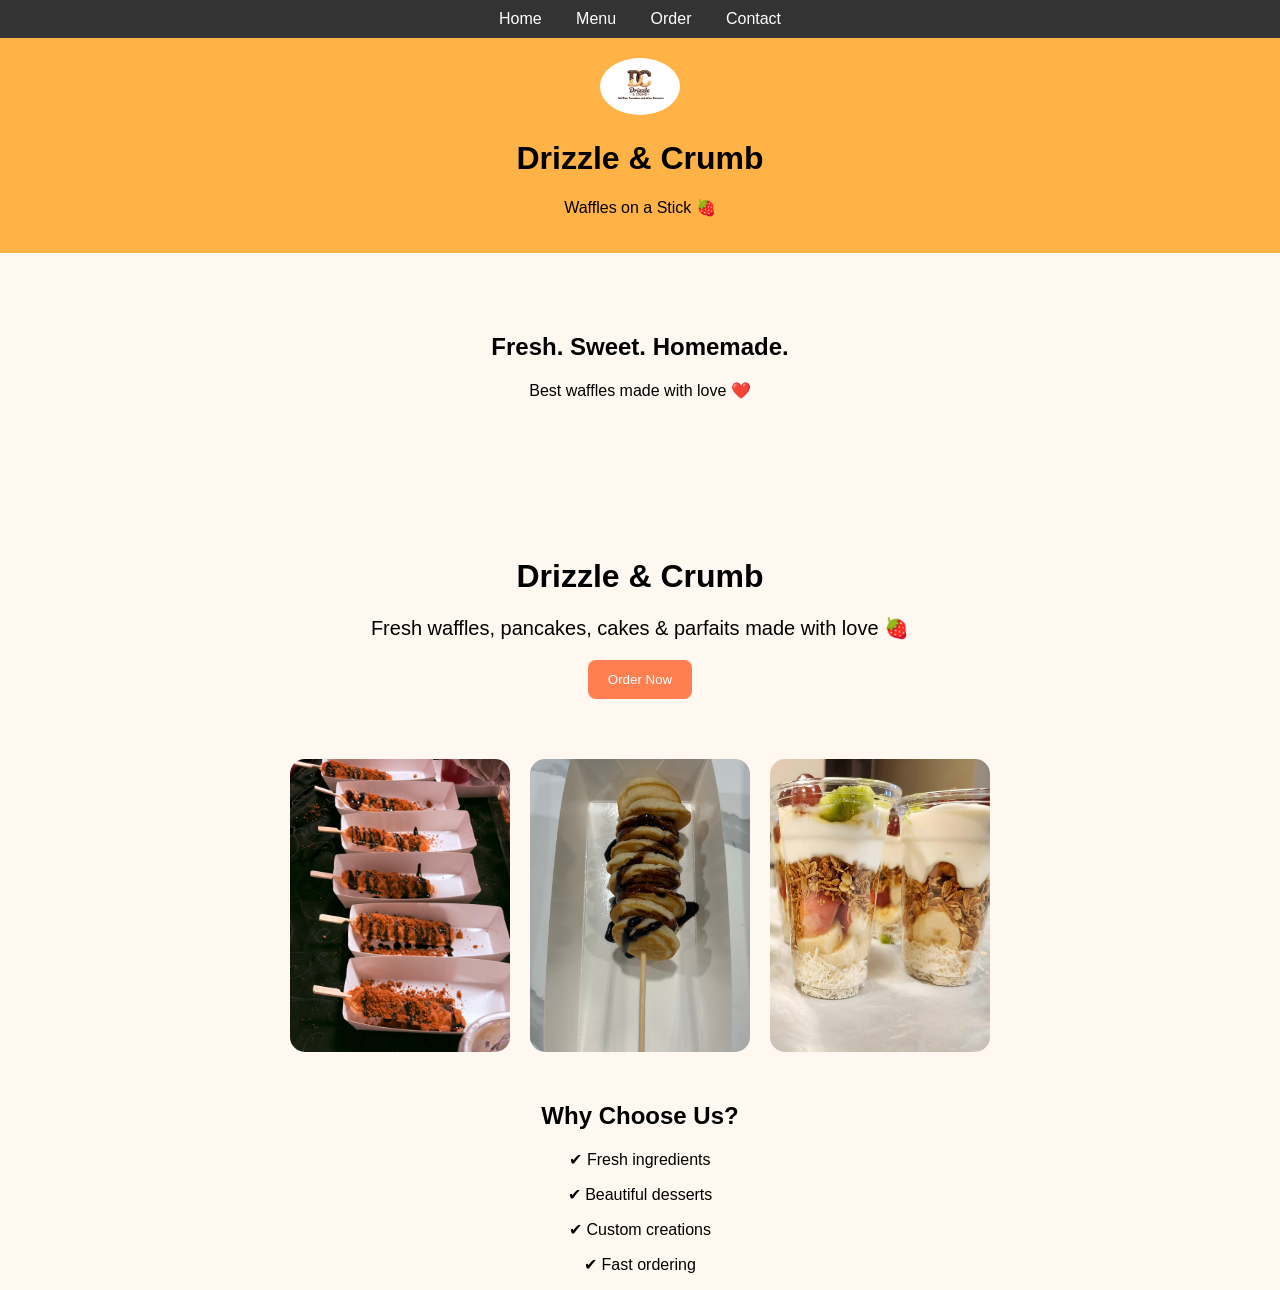
<file: index.html>
<!DOCTYPE html>
<html>
<head>
  <title>Drizzle & Crumb</title>

  <meta name="viewport" content="width=device-width, initial-scale=1.0">

  <link rel="manifest" href="manifest.json">

  <meta name="theme-color" content="#ff7f50">

  <meta name="apple-mobile-web-app-capable" content="yes">

  <link rel="stylesheet" href="styles.css">
</head>

<body>

<nav>
  <a href="index.html">Home</a>
  <a href="menu.html">Menu</a>
  <a href="order.html">Order</a>
  <a href="contact.html">Contact</a>
</nav>

<header>
  <img src="logo192.png" alt="Logo">
  <h1>Drizzle & Crumb</h1>
  <p>Waffles on a Stick 🍓</p>
</header>

<div class="hero">
  <h2>Fresh. Sweet. Homemade.</h2>
  <p>Best waffles made with love ❤️</p>
</div>

<div class="hero">

  <h1>Drizzle & Crumb</h1>

  <p class="hero-text">
    Fresh waffles, pancakes, cakes & parfaits made with love 🍓
  </p>

  <a href="menu.html">
    <button class="hero-btn">Order Now</button>
  </a>

</div>

<div class="gallery">

  <img src="waffle1.jpg">
  <img src="pancake1.jpg">
  <img src="parfait1.jpg">

</div>

<div class="about">

  <h2>Why Choose Us?</h2>

  <p>✔ Fresh ingredients</p>
  <p>✔ Beautiful desserts</p>
  <p>✔ Custom creations</p>
  <p>✔ Fast ordering</p>

</div>
</body>
</html>
</file>
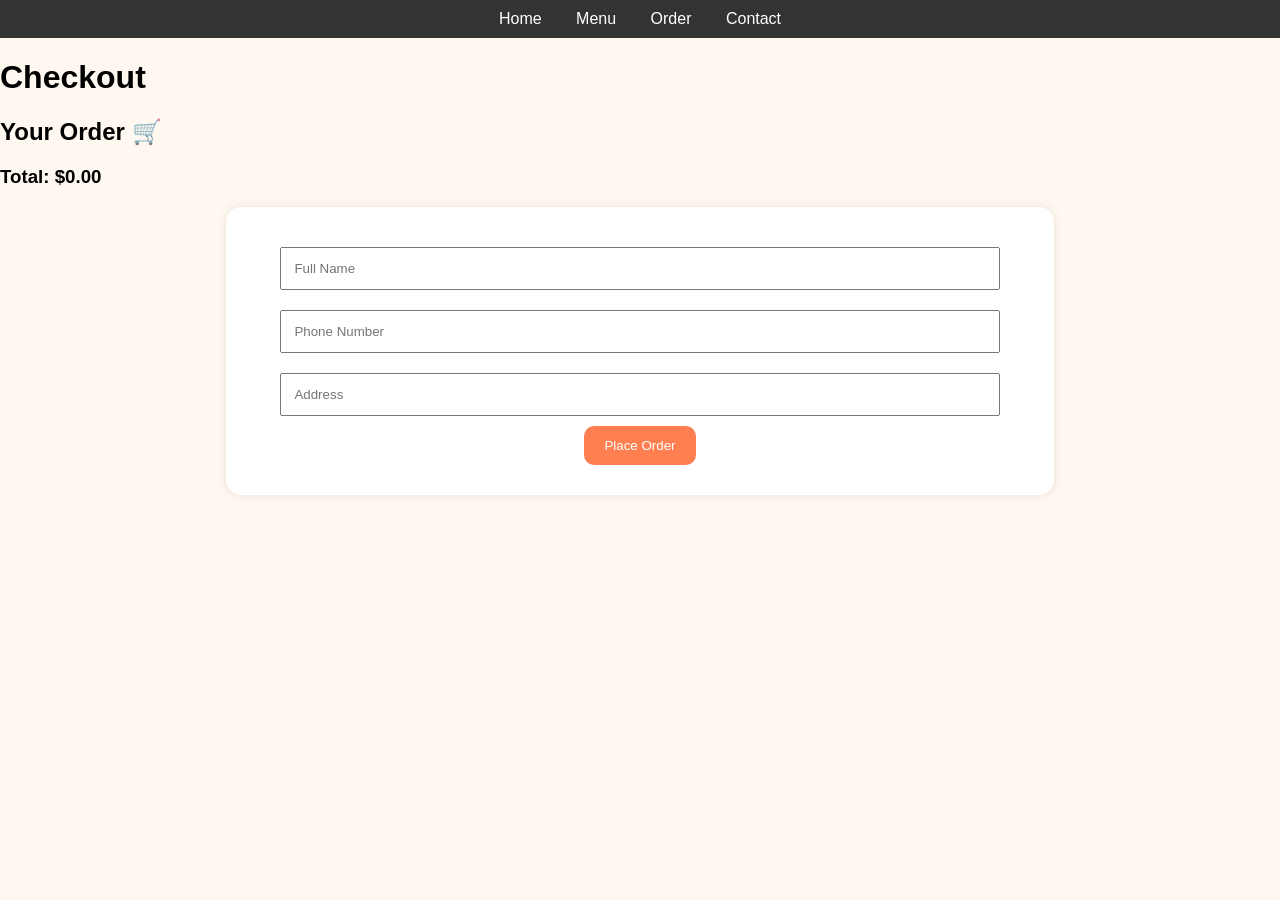
<file: checkout.html>
<!DOCTYPE html>
<html>
<head>
  <title>Drizzle & Crumb</title>

  <meta name="viewport" content="width=device-width, initial-scale=1.0">

  <link rel="manifest" href="manifest.json">

  <meta name="theme-color" content="#ff7f50">

  <meta name="apple-mobile-web-app-capable" content="yes">

  <link rel="stylesheet" href="styles.css">
</head>

<body>

<nav>
  <a href="index.html">Home</a>
  <a href="menu.html">Menu</a>
  <a href="order.html">Order</a>
  <a href="contact.html">Contact</a>
</nav>

<h1 class="page-title">Checkout</h1>

<h2>Your Order 🛒</h2>
<div id="order-summary"></div>
<div class="checkout-container">

  <input type="text" placeholder="Full Name">

  <input type="text" placeholder="Phone Number">

  <input type="text" placeholder="Address">


  <button class="checkout-btn" onclick="placeOrder()">Place Order</button>

</div>
<script>

let cart = JSON.parse(localStorage.getItem("cart")) || {};

// SHOW ORDER
function displayOrder() {

  let summary = document.getElementById("order-summary");

  summary.innerHTML = "";

  let total = 0;

  for (let item in cart) {

    let itemTotal =
      cart[item].price * cart[item].quantity;

    summary.innerHTML += `
      <p>
        ${item} x${cart[item].quantity}
        - $${itemTotal.toFixed(2)}
      </p>
    `;

    total += itemTotal;
  }

  summary.innerHTML += `
    <h3>Total: $${total.toFixed(2)}</h3>
  `;
}

displayOrder();

// PLACE ORDER
function placeOrder() {

  let name =
    document.querySelector("input[placeholder='Full Name']").value;

  let phone =
    document.querySelector("input[placeholder='Phone Number']").value;

  let address =
    document.querySelector("input[placeholder='Address']").value;

  if (!name || !phone || !address) {
    alert("Please fill in all fields!");
    return;
  }
let orderNumber =
  Math.floor(1000 + Math.random() * 9000);
let message =
  `🍓 Drizzle & Crumb Order #${orderNumber}\n\n`;

for (let item in cart) {
  message += `${item} x${cart[item].quantity} - $${(cart[item].price * cart[item].quantity).toFixed(2)}\n`;
}

message += `\nName: ${name}\nPhone: ${phone}\nAddress: ${address}`;

 window.open(
  "https://wa.me/13062417546?text=" + encodeURIComponent(message),
  "_blank"
);

window.location.href = "confirmed.html";
}

</script>

</body>
</html>
</file>
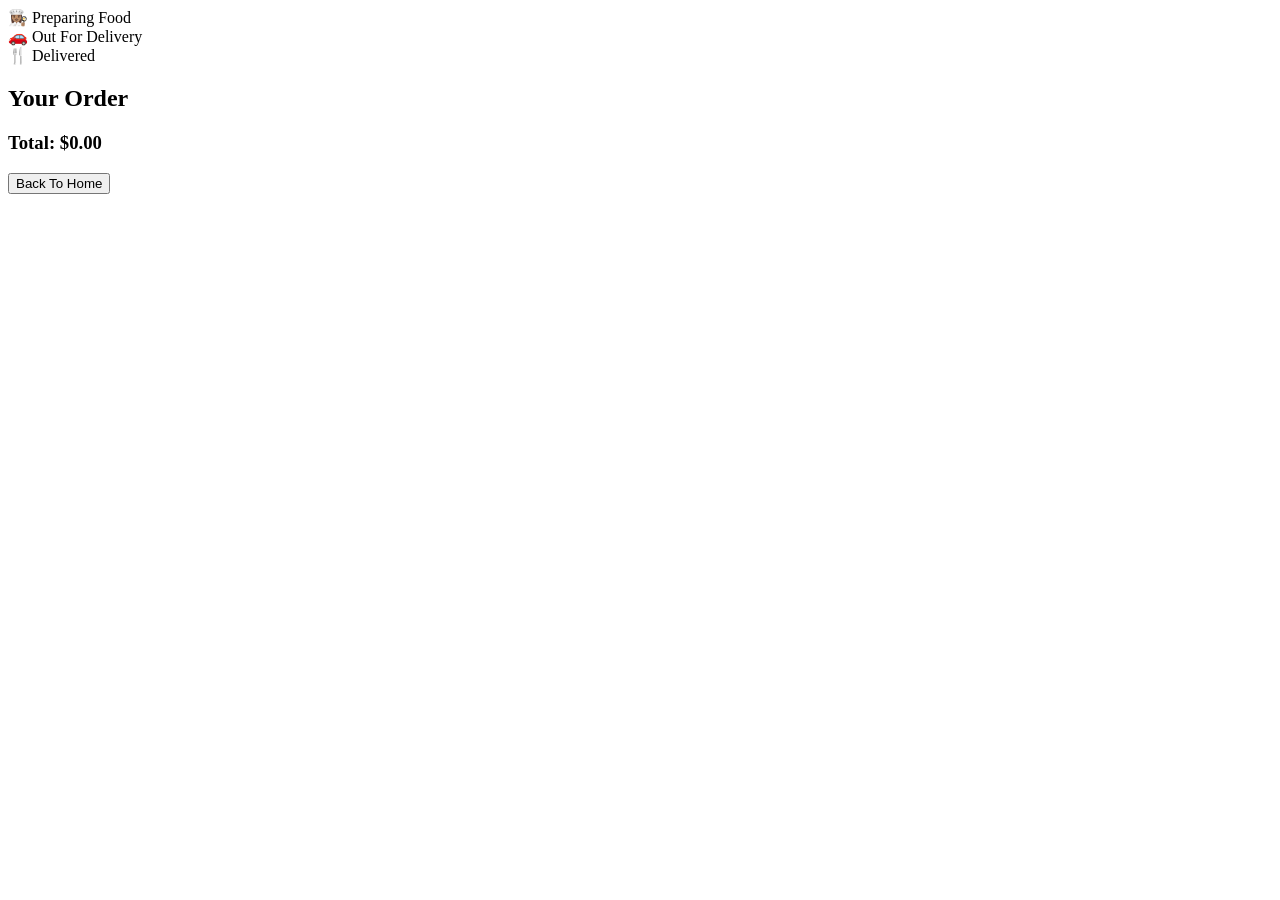
<file: confirmed.html>
<!DOCTYPE html>

    <div class="status-step active">
      👩🏽‍🍳 Preparing Food
    </div>

    <div class="status-step">
      🚗 Out For Delivery
    </div>

    <div class="status-step">
      🍴 Delivered
    </div>

  </div>

  <div class="summary-box">

    <h2>Your Order</h2>

    <div id="confirmed-order"></div>

  </div>

  <a href="index.html">
    <button class="home-btn">
      Back To Home
    </button>
  </a>

</div>

<script>

let cart = JSON.parse(localStorage.getItem("cart")) || {};

let orderBox = document.getElementById("confirmed-order");

let total = 0;

for (let item in cart) {

  let itemTotal =
    cart[item].price * cart[item].quantity;

  orderBox.innerHTML += `
    <p>
      ${item} x${cart[item].quantity}
      - $${itemTotal.toFixed(2)}
    </p>
  `;

  total += itemTotal;
}

orderBox.innerHTML += `
  <h3>Total: $${total.toFixed(2)}</h3>
`;

</script>

</body>
</html>
</file>
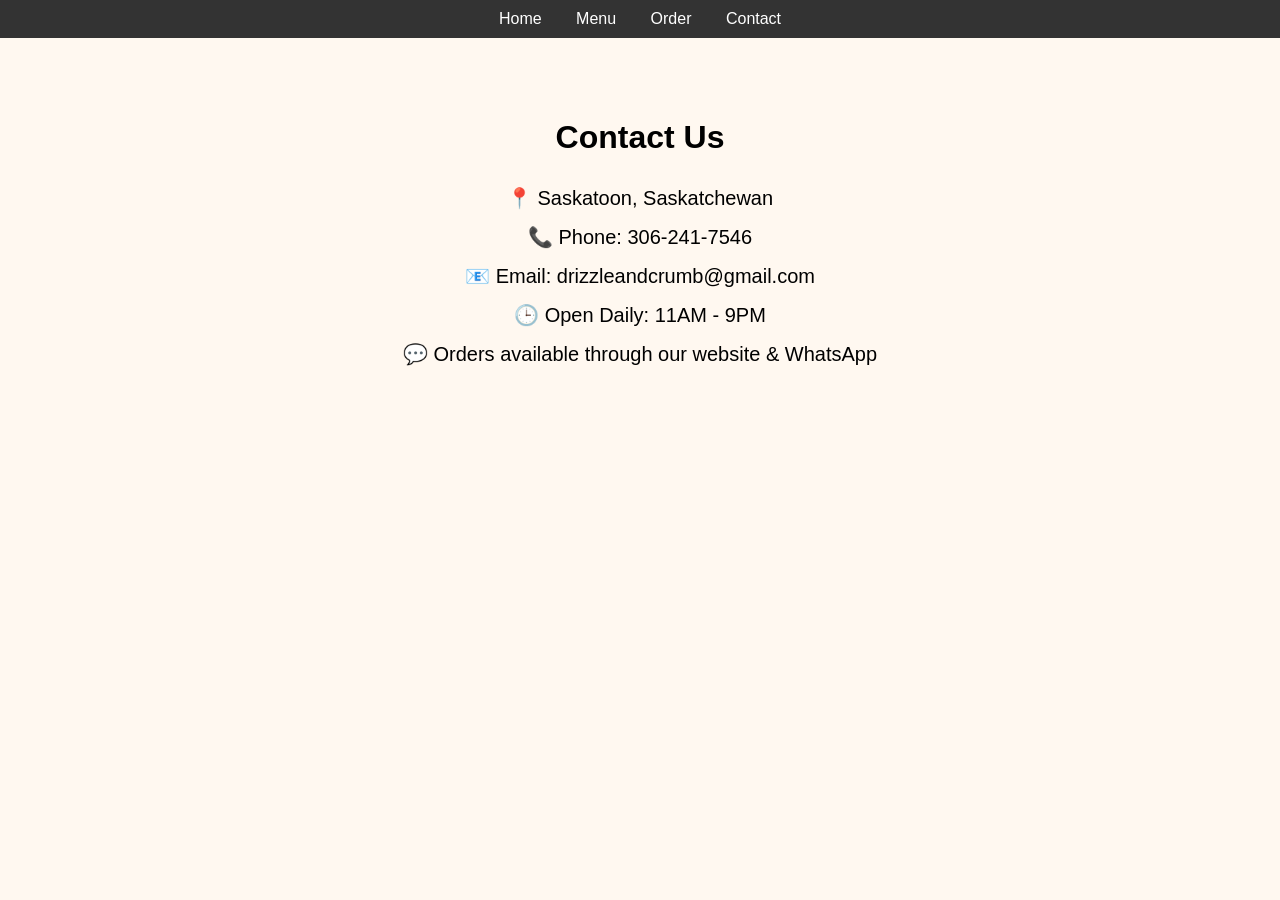
<file: contact.html>
<!DOCTYPE html>
<html>

<head>
  <title>Drizzle & Crumb</title>

  <meta name="viewport" content="width=device-width, initial-scale=1.0">

  <link rel="manifest" href="manifest.json">

  <meta name="theme-color" content="#ff7f50">

  <meta name="apple-mobile-web-app-capable" content="yes">

  <link rel="stylesheet" href="styles.css">
</head>
<body>

<nav>
  <a href="index.html">Home</a>
  <a href="menu.html">Menu</a>
  <a href="order.html">Order</a>
  <a href="contact.html">Contact</a>
</nav>

<div class="contact-page">

  <h1>Contact Us</h1>

  <p>📍 Saskatoon, Saskatchewan</p>

  <p>📞 Phone: 306-241-7546</p>

  <p>📧 Email: drizzleandcrumb@gmail.com</p>

  <p>🕒 Open Daily: 11AM - 9PM</p>

  <p>💬 Orders available through our website & WhatsApp</p>

</div>

</body>
</html>
</file>
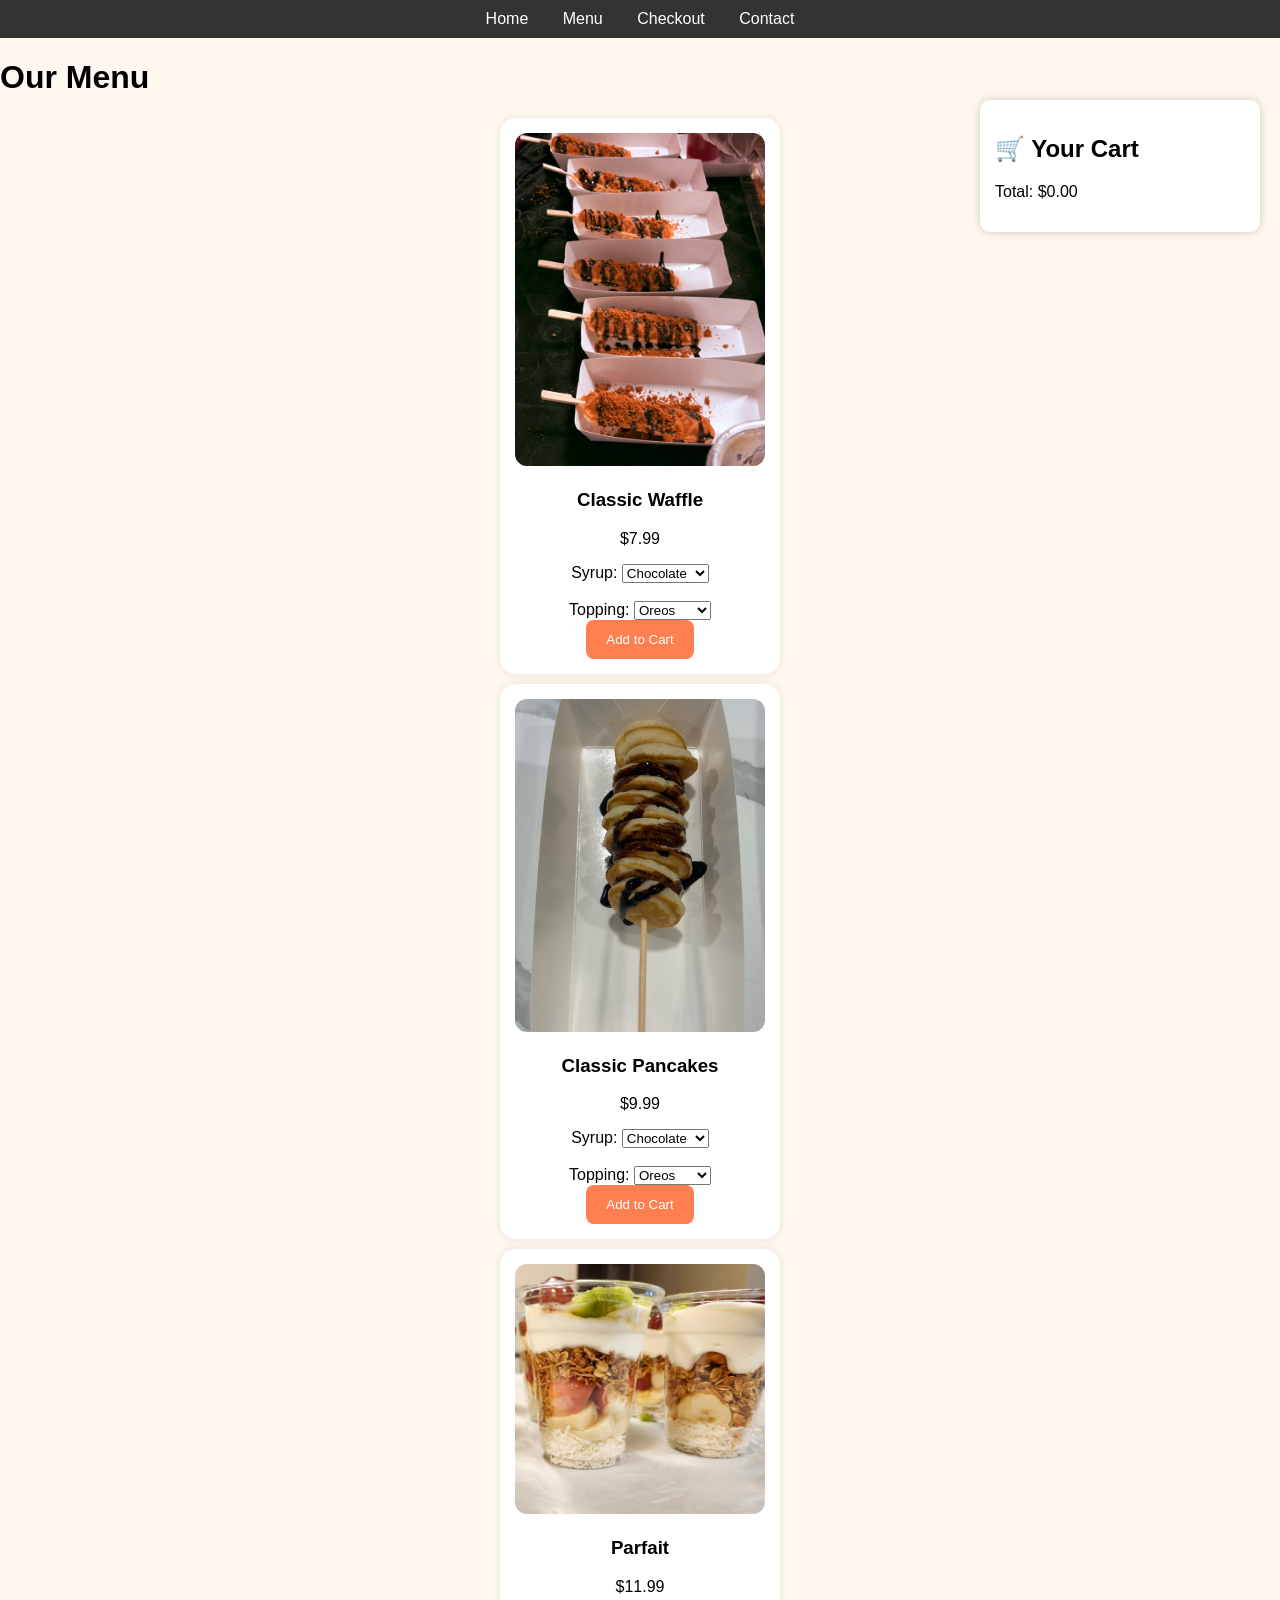
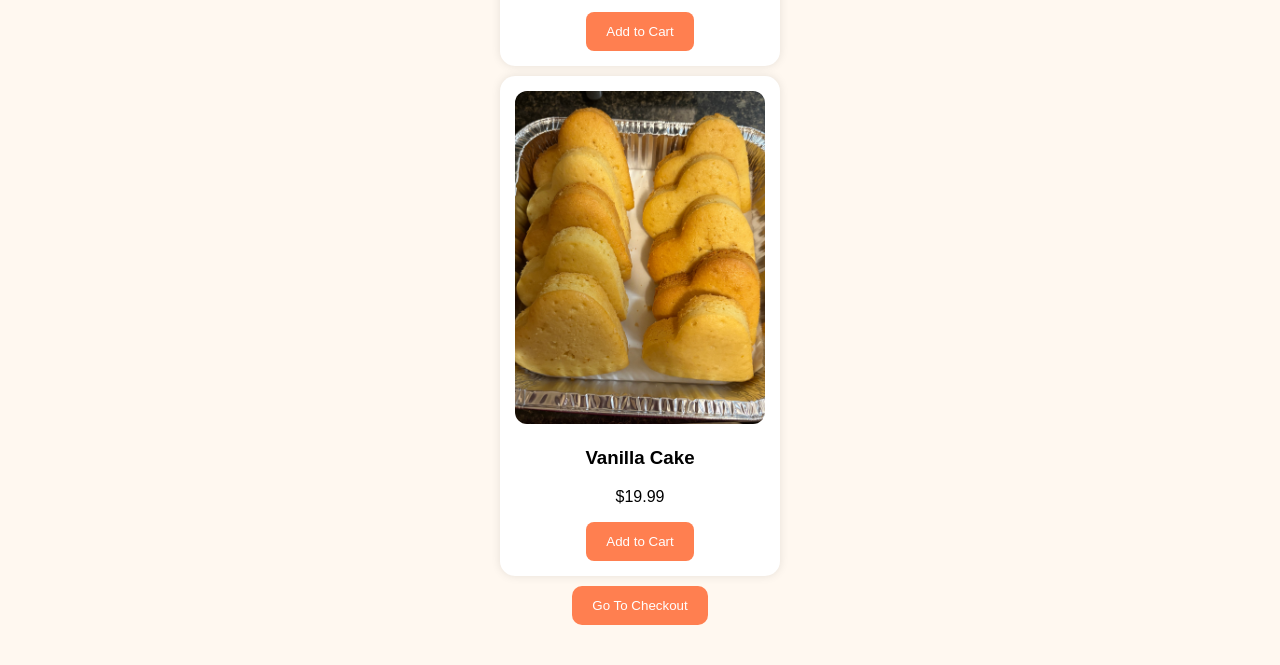
<file: menu.html>
<!DOCTYPE html>
<html>
<head>
  <title>Drizzle & Crumb</title>

  <meta name="viewport" content="width=device-width, initial-scale=1.0">

  <link rel="manifest" href="manifest.json">

  <meta name="theme-color" content="#ff7f50">

  <meta name="apple-mobile-web-app-capable" content="yes">

  <link rel="stylesheet" href="styles.css">
</head>

<body>

<nav>
  <a href="index.html">Home</a>
  <a href="menu.html">Menu</a>
  <a href="checkout.html">Checkout</a>
  <a href="contact.html">Contact</a>
</nav>

<h1 class="page-title">Our Menu</h1>

<!-- 🛒 CART -->
<div class="cart">
  <h2>🛒 Your Cart</h2>
  <ul id="cart-items"></ul>
  <p>Total: $<span id="total">0</span></p>
</div>

<!-- MENU -->
<div class="menu">

  <!-- WAFFLE -->
  <div class="menu-item">
    <img src="waffle1.jpg" alt="Classic Waffle">
    <h3>Classic Waffle</h3>
    <p>$7.99</p>
<label>Syrup:</label>

<select id="waffle-syrup">
  <option>Chocolate</option>
  <option>Strawberry</option>
  <option>Caramel</option>
</select>

<br><br>

<label>Topping:</label>

<select id="waffle-topping">
  <option>Oreos</option>
  <option>Sprinkles</option>
  <option>M&Ms</option>
  <option>Biscoff</option>
</select>
    <button onclick="addCustomWaffle()">
      Add to Cart
    </button>
  </div>

  <!-- PANCAKE -->
  <div class="menu-item">
    <img src="pancake1.jpg" alt="Classic Pancakes">
    <h3>Classic Pancakes</h3>
    <p>$9.99</p>
<label>Syrup:</label>

<select id="waffle-syrup">
  <option>Chocolate</option>
  <option>Strawberry</option>
  <option>Caramel</option>
</select>

<br><br>

<label>Topping:</label>

<select id="waffle-topping">
  <option>Oreos</option>
  <option>Sprinkles</option>
  <option>M&Ms</option>
  <option>Biscoff</option>
</select>
    <button onclick="addToCart('Classic Pancakes', 9.99)">
      Add to Cart
    </button>
  </div>

  <!-- PARFAIT -->
  <div class="menu-item">
    <img src="parfait1.jpg" alt="Parfait">
    <h3>Parfait</h3>
    <p>$11.99</p>

    <button onclick="addToCart('Parfait', 11.99)">
      Add to Cart
    </button>
  </div>

  <!-- CAKE -->
  <div class="menu-item">
    <img src="cake1.jpg" alt="Vanilla Cake">
    <h3>Vanilla Cake</h3>
    <p>$19.99</p>

    <button onclick="addToCart('Vanilla Cake', 20.99)">
      Add to Cart
    </button>
  </div>

</div>

<!-- CHECKOUT -->
<div class="checkout-box">
  <a href="checkout.html">
    <button class="checkout-btn">Go To Checkout</button>
  </a>
</div>

<!-- SCRIPT -->
<script>

let cart = JSON.parse(localStorage.getItem("cart")) || {};

// ADD
function addToCart(name, price) {

  if (cart[name]) {
    cart[name].quantity += 1;
  } else {
    cart[name] = {
      price: price,
      quantity: 1
    };
  }

  updateCart();
}

// REMOVE
function removeItem(name) {

  if (cart[name]) {
    cart[name].quantity -= 1;

    if (cart[name].quantity <= 0) {
      delete cart[name];
    }
  }

  updateCart();
}

// UPDATE CART
function updateCart() {

  let list = document.getElementById("cart-items");
  let totalEl = document.getElementById("total");

  list.innerHTML = "";

  let total = 0;

  for (let item in cart) {

    let li = document.createElement("li");

    li.innerHTML = `
      ${item} x${cart[item].quantity}
      - $${(cart[item].price * cart[item].quantity).toFixed(2)}
      <button onclick="addToCart('${item}', ${cart[item].price})">+</button>
      <button onclick="removeItem('${item}')">-</button>
    `;

    list.appendChild(li);

    total += cart[item].price * cart[item].quantity;
  }

  totalEl.textContent = total.toFixed(2);

  // SAVE CART
  localStorage.setItem("cart", JSON.stringify(cart));
}

updateCart();

</script>

</body>
</html>
</file>
<file: styles.css>
body {
  font-family: Arial;
  margin: 0;
  background-color: #fff8f0;
}

/* NAV */
nav {
  background: #333;
  text-align: center;
  padding: 10px;
}

nav a {
  color: white;
  margin: 15px;
  text-decoration: none;
}

/* HEADER */
header {
  text-align: center;
  padding: 20px;
  background: #ffb347;
}

header img {
  width: 80px;
  border-radius: 50%;
}

/* HERO */
.hero {
  text-align: center;
  padding: 40px;
}

/* MENU */
.menu {
  text-align: center;
}

.menu-item {
  background: white;
  width: 60%;
  margin: 10px auto;
  padding: 10px;
  border-radius: 10px;
  box-shadow: 0 0 10px rgba(0,0,0,0.1);
  transition: 0.3s;
}

.menu-item:hover {
  transform: scale(1.03);
}

.menu-item img {
  width: 200px;
  border-radius: 10px;
}

/* ORDER */
.order {
  text-align: center;
  padding: 20px;
  background: #ffe0b2;
}

input, textarea {
  width: 80%;
  padding: 10px;
  margin: 8px;
}

 button {
  background-color: #ff7f50;
  color: white;
  padding: 12px 20px;
  border: none;
  cursor: pointer;
  border-radius: 8px;
  transition: 0.3s;
}

button:hover {
  transform: scale(1.05);
}


.menu-item {
  background: white;
  width: 250px;
  padding: 15px;
  border-radius: 15px;
  text-align: center;
  box-shadow: 0 0 10px rgba(0,0,0,0.1);
  transition: 0.3s;
}

.menu-item:hover {
  transform: scale(1.03);
}

.menu-item img {
  width: 100%;
  border-radius: 12px;
}

.custom-section {
  text-align: center;
  background: #ffe0b2;
  margin: 30px;
  padding: 25px;
  border-radius: 15px;
}

.custom-section select {
  padding: 10px;
  margin: 10px;
}

.checkout-box {
  text-align: center;
  margin-bottom: 40px;
}

.checkout-container {
  background: white;
  width: 60%;
  margin: auto;
  padding: 30px;
  border-radius: 15px;
  box-shadow: 0 0 10px rgba(0,0,0,0.1);
  text-align: center;
}

.checkout-container input,
.checkout-container textarea {
  width: 90%;
  padding: 12px;
  margin: 10px;
}

.checkout-btn {
  background: #ff7f50;
  color: white;
  border: none;
  padding: 12px 20px;
  border-radius: 10px;
  cursor: pointer;
  transition: 0.3s;
}

.checkout-btn:hover {
  transform: scale(1.05);
}

.checkout-box {
  text-align: center;
  margin-bottom: 40px;
}

.checkout-btn {
  background: #ff7f50;
  color: white;
  border: none;
  padding: 12px 20px;
  border-radius: 10px;
  cursor: pointer;
  transition: 0.3s;
}

.checkout-btn:hover {
  transform: scale(1.05);
}
.cart {
  position: fixed;
  right: 20px;
  top: 100px;
  width: 250px;
  background: white;
  padding: 15px;
  border-radius: 10px;
  box-shadow: 0 0 10px rgba(0,0,0,0.2);
}

.cart ul {
  list-style: none;
  padding: 0;
}

.hero {
  text-align: center;
  padding: 60px 20px;
}

.hero-text {
  font-size: 20px;
  margin-bottom: 20px;
}

.gallery {
  display: flex;
  justify-content: center;
  gap: 20px;
  flex-wrap: wrap;
}

.gallery img {
  width: 220px;
  border-radius: 15px;
}

.about {
  text-align: center;
  margin-top: 50px;
}

.contact-page {
  text-align: center;
  padding: 60px 20px;
}

.contact-page h1 {
  margin-bottom: 30px;
}

.contact-page p {
  font-size: 20px;
  margin: 15px 0;
}

.confirmed-container {
  text-align: center;
  padding: 60px 20px;
}

.checkmark {
  font-size: 80px;
  color: green;
  margin-bottom: 20px;
}

.confirmed-text {
  font-size: 22px;
  margin-bottom: 30px;
}

.delivery-box {
  background: #fff3e0;
  padding: 25px;
  border-radius: 15px;
  width: 300px;
  margin: 20px auto;
}

.delivery-time {
  font-size: 28px;
  font-weight: bold;
}

.status-box {
  margin-top: 40px;
}

.status-step {
  background: #f2f2f2;
  padding: 15px;
  margin: 10px auto;
  width: 300px;
  border-radius: 10px;
}

.status-step.active {
  background: #d4edda;
}

.summary-box {
  background: white;
  padding: 25px;
  border-radius: 15px;
  width: 350px;
  margin: 40px auto;
  box-shadow: 0 0 10px rgba(0,0,0,0.1);
}

.home-btn {
  background: #ff7f50;
  color: white;
  border: none;
  padding: 15px 25px;
}
@media (max-width: 768px) {

  nav {
    display: flex;
    flex-direction: column;
    align-items: center;
  }

  .menu {
    display: flex;
    flex-direction: column;
    align-items: center;
  }

  .menu-item {
    width: 90%;
  }

  .cart {
    width: 90%;
    position: static;
    margin: 20px auto;
  }

  .checkout-container,
  .summary-box,
  .delivery-box {
    width: 90%;
  }

  img {
    max-width: 100%;
    height: auto;
  }

  button {
    width: 100%;
  }

}
</file>
